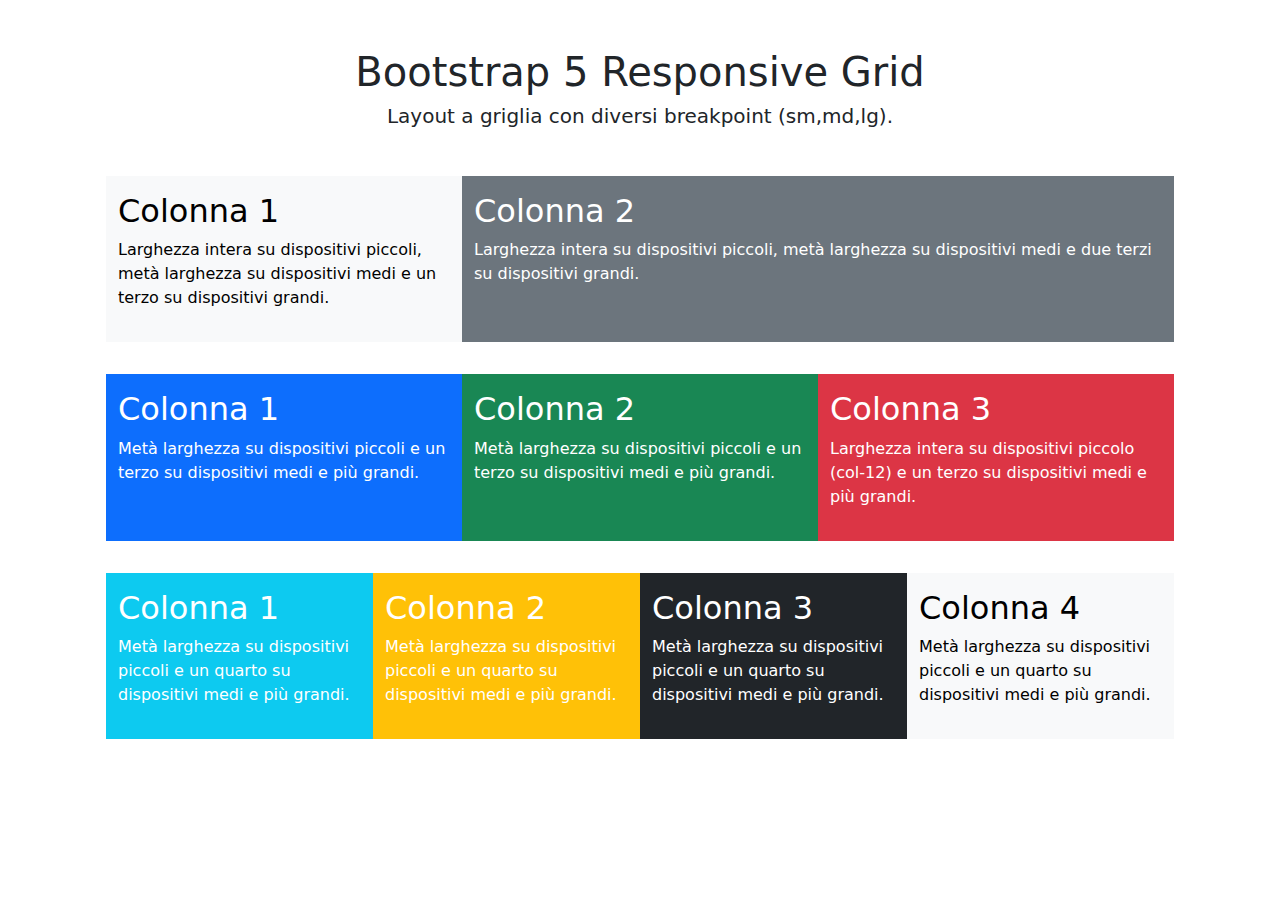
<file: index.html>
<!DOCTYPE html>
<html lang="en">

<head>
    <meta charset="UTF-8">
    <meta name="viewport" content="width=device-width, initial-scale=1.0">

    <!-- cdn bootstrap css -->
    <link rel="stylesheet" href="https://cdnjs.cloudflare.com/ajax/libs/bootstrap/5.3.3/css/bootstrap.min.css"
        integrity="sha512-jnSuA4Ss2PkkikSOLtYs8BlYIeeIK1h99ty4YfvRPAlzr377vr3CXDb7sb7eEEBYjDtcYj+AjBH3FLv5uSJuXg=="
        crossorigin="anonymous" referrerpolicy="no-referrer" />
    <link rel="stylesheet" href="./css/style.css">
    <title>Bootstrap Grid Layout</title>
</head>

<body>
    <section class="container p-5">
        <h1 class=" text-center">
            Bootstrap 5 Responsive Grid
        </h1>
        <h5 class=" text-center fw-light pb-4">
            Layout a griglia con diversi breakpoint (sm,md,lg).
        </h5>
        <div class="row py-3">
            <div class="text-bg-light py-3 col-sm-12 col-md-6 col-lg-4">
                <h2>Colonna 1</h2>
                <p>Larghezza intera su dispositivi piccoli, metà larghezza su dispositivi medi e un terzo su dispositivi
                    grandi.</p>
            </div>
            <div class="text-bg-secondary py-3 col-sm-12 col-md-6 col-lg-8">
                <h2>Colonna 2</h2>
                <p>Larghezza intera su dispositivi piccoli, metà larghezza su dispositivi medi e due terzi su
                    dispositivi grandi.</p>
            </div>
        </div>
        <div class="row py-3">
            <div class="text-bg-primary py-3 col-sm-6 col-md-4 col-lg-4">
                <h2>Colonna 1</h2>
                <p>Metà larghezza su dispositivi piccoli e un terzo su dispositivi medi e più grandi.</p>
            </div>
            <div class="text-bg-success py-3 col-sm-6 col-md-4 col-lg-4">
                <h2>Colonna 2</h2>
                <p>Metà larghezza su dispositivi piccoli e un terzo su dispositivi medi e più grandi.</p>
            </div>
            <div class="text-bg-danger py-3 col-sm-12 col-md-4 col-lg-4">
                <h2>Colonna 3</h2>
                <p>Larghezza intera su dispositivi piccolo (col-12) e un terzo su dispositivi medi e più grandi.</p>
            </div>
        </div>
        <div class="row py-3">
            <div class="text-bg-info text-white py-3 col-sm-6 col-md-3 col-lg-3">
                <h2>Colonna 1</h2>
                <p>Metà larghezza su dispositivi piccoli e un quarto su dispositivi medi e più grandi.</p>
            </div>
            <div class="text-bg-warning text-white py-3 col-sm-6 col-md-3 col-lg-3">
                <h2>Colonna 2</h2>
                <p>Metà larghezza su dispositivi piccoli e un quarto su dispositivi medi e più grandi.</p>
            </div>
            <div class="text-bg-dark py-3 col-sm-6 col-md-3 col-lg-3">
                <h2>Colonna 3</h2>
                <p>Metà larghezza su dispositivi piccoli e un quarto su dispositivi medi e più grandi.</p>
            </div>
            <div class="text-bg-light py-3 col-sm-6 col-md-3 col-lg-3">
                <h2>Colonna 4</h2>
                <p>Metà larghezza su dispositivi piccoli e un quarto su dispositivi medi e più grandi.</p>
            </div>
        </div>
    </section>





    <!-- cdnjs bootstrap javascript -->
    <script src="https://cdnjs.cloudflare.com/ajax/libs/bootstrap/5.3.3/js/bootstrap.min.js"
        integrity="sha512-ykZ1QQr0Jy/4ZkvKuqWn4iF3lqPZyij9iRv6sGqLRdTPkY69YX6+7wvVGmsdBbiIfN/8OdsI7HABjvEok6ZopQ=="
        crossorigin="anonymous" referrerpolicy="no-referrer"></script>
</body>

</html>
</file>
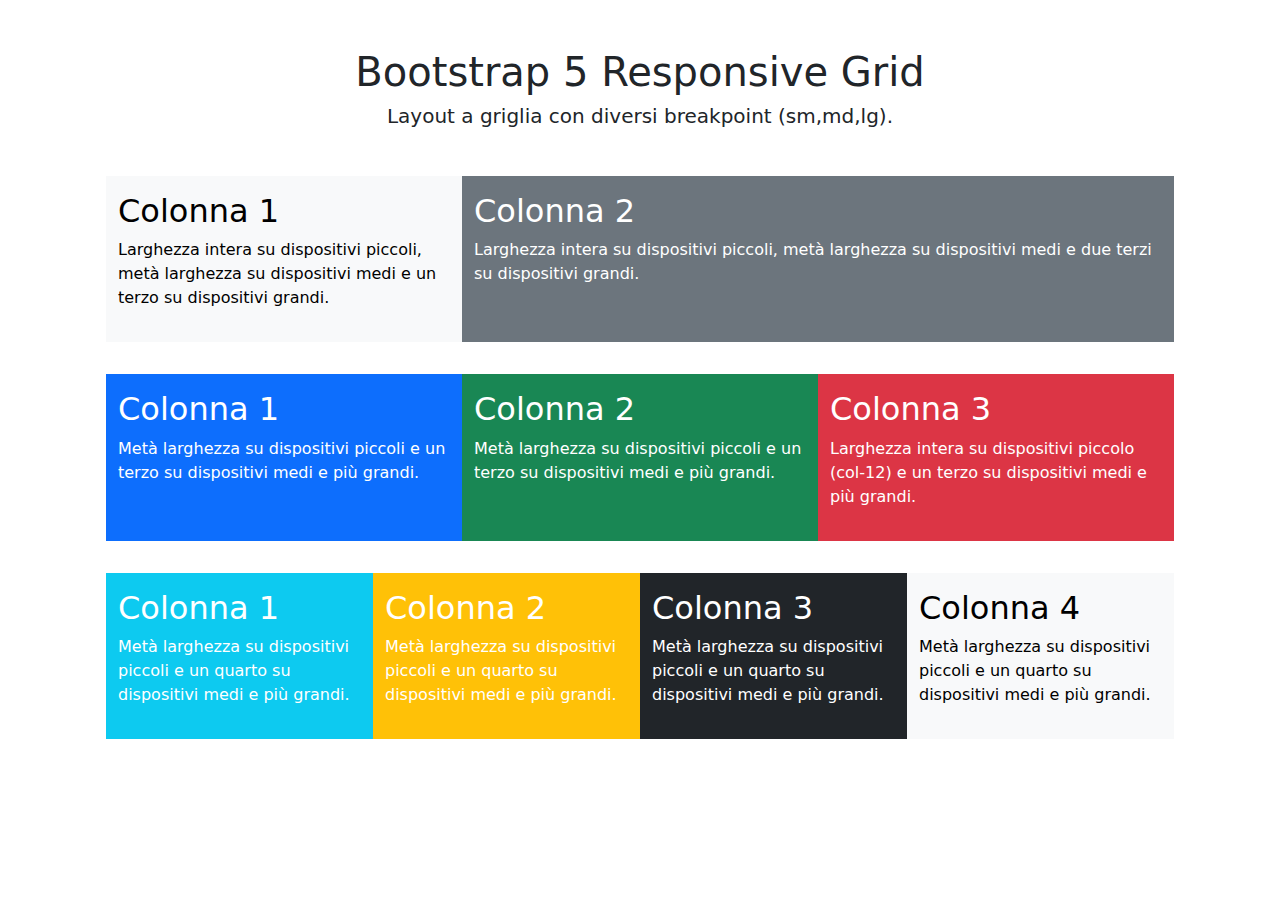
<file: bonus.html>
<!DOCTYPE html>
<html lang="en">
    <head>
        <meta charset="UTF-8">
        <meta name="viewport" content="width=device-width, initial-scale=1.0">
    
        <!-- cdn bootstrap css -->
        <link rel="stylesheet" href="https://cdnjs.cloudflare.com/ajax/libs/bootstrap/5.3.3/css/bootstrap.min.css"
            integrity="sha512-jnSuA4Ss2PkkikSOLtYs8BlYIeeIK1h99ty4YfvRPAlzr377vr3CXDb7sb7eEEBYjDtcYj+AjBH3FLv5uSJuXg=="
            crossorigin="anonymous" referrerpolicy="no-referrer" />
        <link rel="stylesheet" href="./css/style.css">
        <title>Bootstrap Grid Layout-Bonus</title>
    </head>
    <body>
        <section class="container p-5">
            <h1 class=" text-center">
                Bootstrap 5 Responsive Grid
            </h1>
            <h5 class=" text-center fw-light pb-4">
                Layout a griglia con diversi breakpoint (sm,md,lg).
            </h5>
            <div class="row row-cols-1 row-cols-md-2 row-cols-lg-4 py-3">
                <div class="col-sm-12 col-md-6 col-lg-4 mb-md-3 text-bg-light py-3 ">
                    <h2>Colonna 1</h2>
                    <p>Larghezza intera su dispositivi piccoli, metà larghezza su dispositivi medi e un terzo su dispositivi
                        grandi.</p>
                </div>
                <div class="col-sm-12 col-md-6 col-lg-8 mb-sm-3 mb-md-3 text-bg-secondary py-3 ">
                    <h2>Colonna 2</h2>
                    <p>Larghezza intera su dispositivi piccoli, metà larghezza su dispositivi medi e due terzi su
                        dispositivi grandi.</p>
                </div>
                <div class="text-bg-primary py-3 col-sm-6 col-md-4 col-lg-4 mt-sm-3 my-md-3">
                    <h2>Colonna 1</h2>
                    <p>Metà larghezza su dispositivi piccoli e un terzo su dispositivi medi e più grandi.</p>
                </div>
                <div class="text-bg-success py-3 col-sm-6 col-md-4 col-lg-4 mt-sm-3 my-md-3">
                    <h2>Colonna 2</h2>
                    <p>Metà larghezza su dispositivi piccoli e un terzo su dispositivi medi e più grandi.</p>
                </div>
                <div class="text-bg-danger py-3 col-sm-12 col-md-4 col-lg-4 mb-sm-3 my-md-3">
                    <h2>Colonna 3</h2>
                    <p>Larghezza intera su dispositivi piccolo (col-12) e un terzo su dispositivi medi e più grandi.</p>
                </div>
                <div class="text-bg-info text-white py-3 col-sm-6 col-md-3 col-lg-3 mt-sm-3 my-md-3">
                    <h2>Colonna 1</h2>
                    <p>Metà larghezza su dispositivi piccoli e un quarto su dispositivi medi e più grandi.</p>
                </div>
                <div class="text-bg-warning text-white py-3 col-sm-6 col-md-3 col-lg-3 mt-sm-3 my-md-3">
                    <h2>Colonna 2</h2>
                    <p>Metà larghezza su dispositivi piccoli e un quarto su dispositivi medi e più grandi.</p>
                </div>
                <div class="text-bg-dark py-3 col-sm-6 col-md-3 col-lg-3 mb-sm-3 my-md-3">
                    <h2>Colonna 3</h2>
                    <p>Metà larghezza su dispositivi piccoli e un quarto su dispositivi medi e più grandi.</p>
                </div>
                <div class="text-bg-light py-3 col-sm-6 col-md-3 col-lg-3 mb-sm-3 my-md-3">
                    <h2>Colonna 4</h2>
                    <p>Metà larghezza su dispositivi piccoli e un quarto su dispositivi medi e più grandi.</p>
                </div>
            </div>
        </section>


          <!-- cdnjs bootstrap javascript -->
    <script src="https://cdnjs.cloudflare.com/ajax/libs/bootstrap/5.3.3/js/bootstrap.min.js"
    integrity="sha512-ykZ1QQr0Jy/4ZkvKuqWn4iF3lqPZyij9iRv6sGqLRdTPkY69YX6+7wvVGmsdBbiIfN/8OdsI7HABjvEok6ZopQ=="
    crossorigin="anonymous" referrerpolicy="no-referrer"></script>
</body>
</html>
</file>
<file: css/style.css>
/* do it on bootstrap */
/* .container h5{
    font-weight: 300;
} */

/*.container [class^="col"]{
    border: 5px solid red;
} */
</file>
